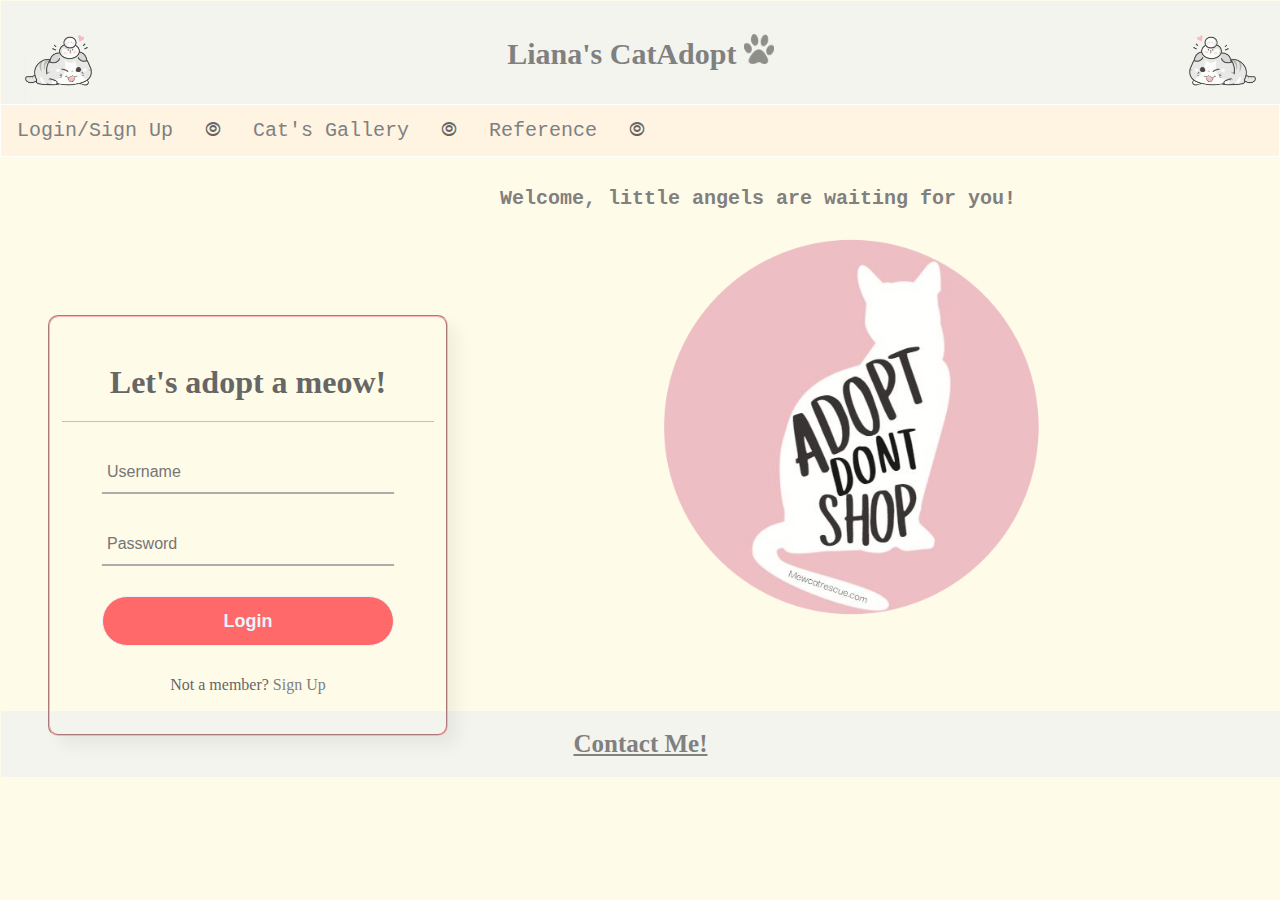
<file: Final_Project_Ver/index.html>
<!DOCTYPE html>
<html>
	<!--HEAD-->
	<head>
		<title> Index </title>
		<meta name="viewport" content="width=device-width, initial-scale=1.0" />
		<link rel="stylesheet" type="text/css" href=".\styles\Final_Project_Ver.css">
	</head>
	
	<!--BODY-->
	<body>
		<!--HEADER-->
		<header class="headerBox">
		    <p><img id = "catheader1" src=".\src\catheaderleft.png" alt="Error"/></p>
			<p><img id = "catheader2" src=".\src\catheaderright.png" alt="Error"/></p>
			
			<p>Liana's CatAdopt
				<img id = "catpaw" src=".\src\cat_paw.png" alt ="Error"/>
			</p>
		</header>
		
		<!--NAVIGATION-->
		<nav>
			<!--UNORDERED LIST-->
			<ul>
				<li><a href = "..\Final_Project_Ver\index.html" alt="Login/Sign Up">Login/Sign Up</a></li>
				<li><a href>⦾</a></li>
				<li><a href = "..\Final_Project_Ver\pages\gallery.html" alt="Cat's Gallery">Cat's Gallery</a></li>
				<li><a href>⦾</a></li>
				<li><a href = "..\Final_Project_Ver\pages\reference.html" alt="Reference">Reference</a></li>
				<li><a href>⦾</a></li>
			</ul>
		</nav>
		
		<!--ARTICLE-->
		<article>
			<h3>Welcome, little angels are waiting for you!</h3>
			
			<p><img id = "adoptsticker" src=".\src\adoptsticker.png.png" alt="Error"/></p>
		</article>
		
		<!--SECTION-->
		<section class = "center">
			<fieldset>
			<h1>Let's adopt a meow!</h1>
				<!--FORM-->
				<form method = "post" target="_self" action=".\pages\gallery.html">
					<p class = "txt_field">
						<input type = "text" placeholder="Username" required></p>
					<p class = "txt_field">
						<input type = "password" placeholder="Password" required></p>
						<input type = "submit" value="Login">
					<p class = "signup_link">Not a member? 
						<a href = ".\pages\registration.html" target="_self">Sign Up</a></p>
				</form>
			</fieldset>
		</section>
		
		<!--FOOTER-->
		<footer>
			<p><a href = "https://www.facebook.com/elsivrr/" target="_blank" alt="Error">Contact Me!<a/></p>
		</footer>
	</body>
</html>
</file>
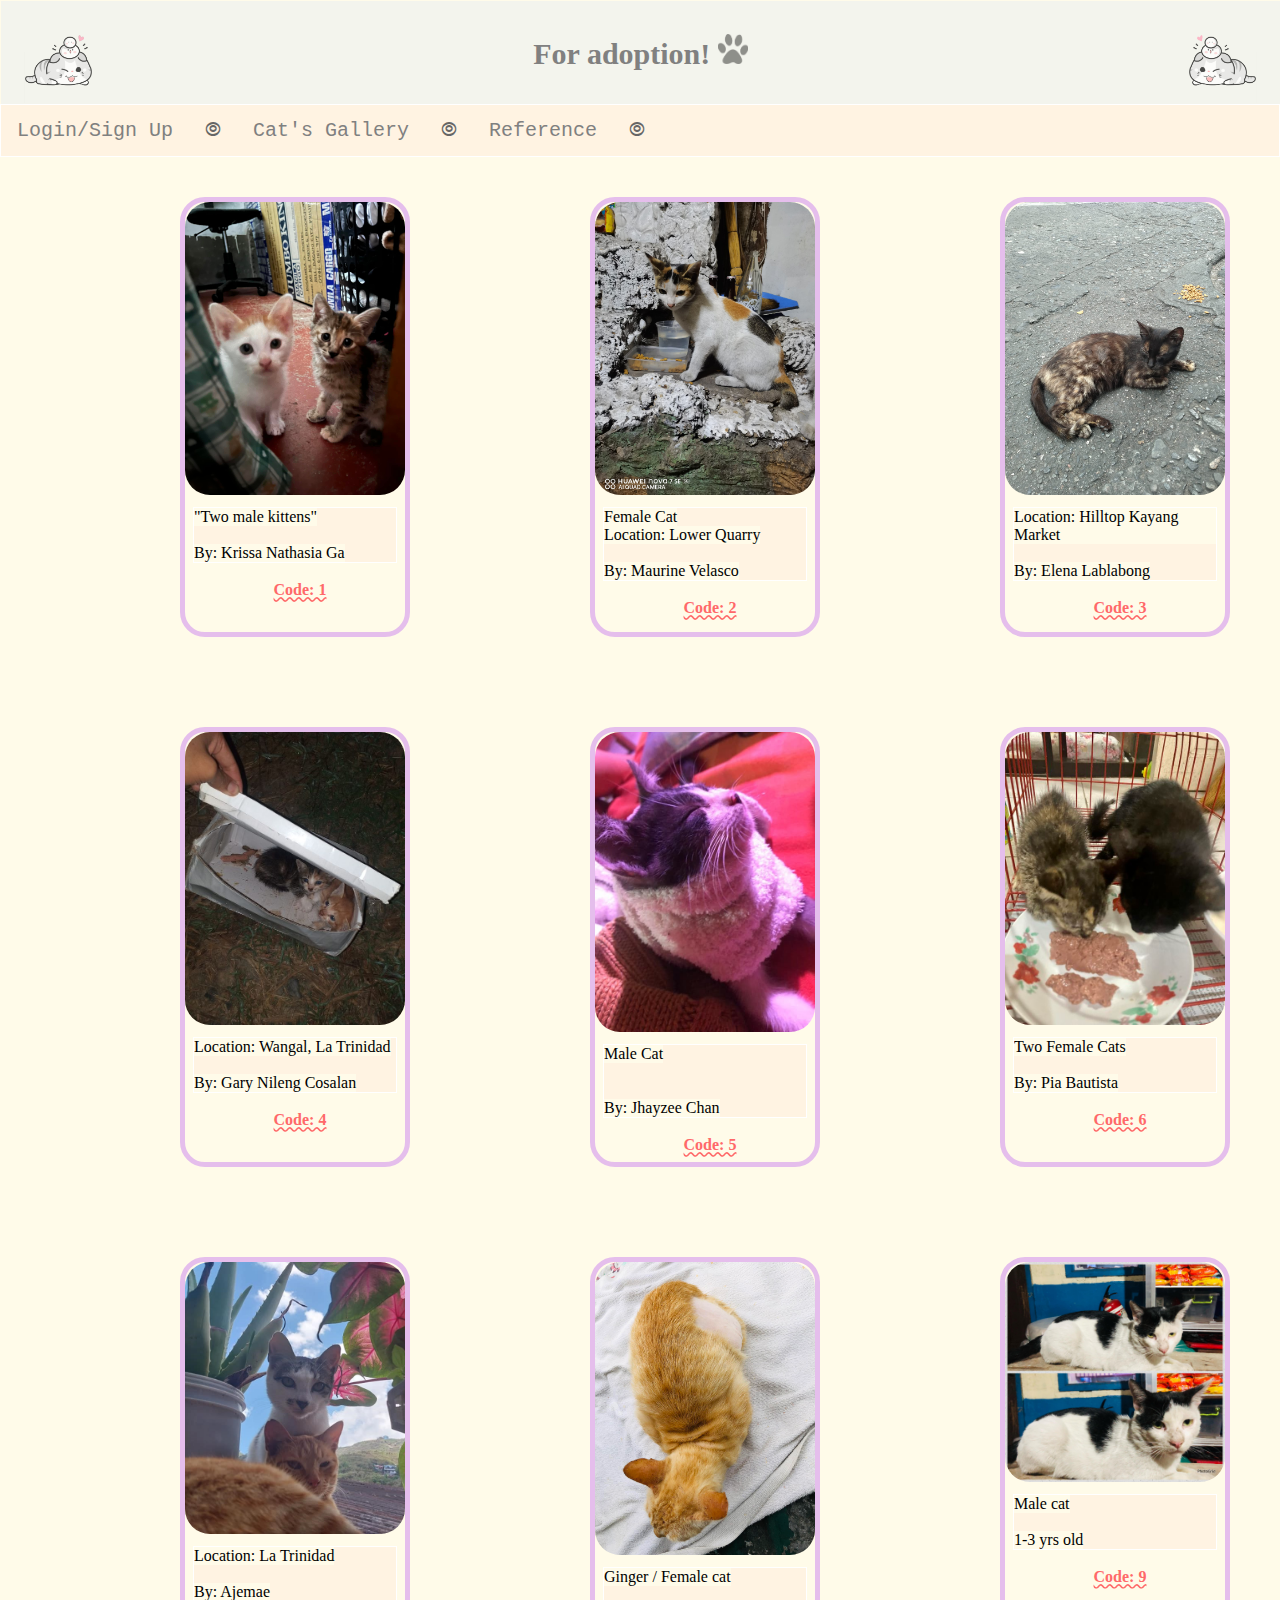
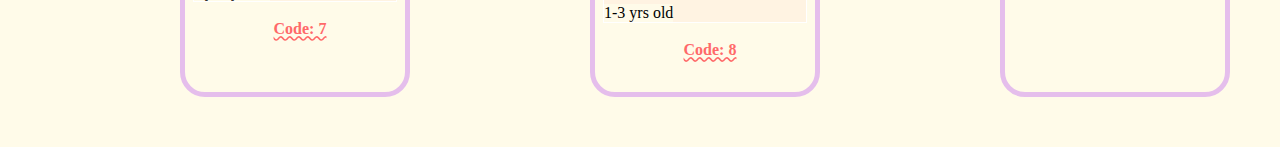
<file: Final_Project_Ver/pages/gallery.html>
<!DOCTYPE html>
<html> 
	<!--HEAD-->
	<head>
		<title> Gallery </title>
		<meta name="viewport" content="width=device-width, initial-scale=1.0" />
		<link rel = "stylesheet" type="text/css" href="..\styles\Final_Project_Ver.css">
	</head>
	
	<!--BODY-->
	<body>
		<!--HEADER-->
		<header class = "headerBox">
		    <p><img id = "catheader1" src= "..\src\catheaderleft.png" alt="Error"/></p>
			<p><img id = "catheader2" src="..\src\catheaderright.png" alt="Error"/></p>
			
			<p> For adoption!
				<img id = "catpaw" src="..\src\cat_paw.png" alt="Error"/>
			</p>
		</header>
		
		<!--NAVIGATION-->
		<nav>
			<!--UNORDERED LIST-->
			<ul>
			  <li><a href = "..\index.html" alt="Login/Sign Up">Login/Sign Up</a></li>
			  <li><a href>⦾</a></li>
			  <li><a href = "..\pages\gallery.html" alt="Cat's Gallery">Cat's Gallery</a></li>
			  <li><a href>⦾</a></li>
			  <li><a href = "..\pages\reference.html" alt="Reference">Reference</a></li>
			  <li><a href>⦾</a></li>
			</ul>
		</nav>
		
		<!--SECTION-->
		<section>
			<!--CAT 1-->
			<div class = "gallery">
					<a target = "_blank" href="..\src\1.jpg">
						<img src="..\src\1.jpg" alt="Cat"></a>
				<div class = "desc">
						<!--UNORDERED LIST-->
						<ul>
							<li>"Two male kittens"</li><br><br>
							<li>By: Krissa Nathasia Ga</li>
						</ul></div>
				<div class = "code">Code: 1</div>
			</div>
			
			<!--CAT 2-->
			<div class = "gallery">
					<a target = "_blank" href="..\src\2.jpg">
						<img src = "..\src\2.jpg" alt="Cat"></a>
				<div class = "desc">
					<!--UNORDERED LIST-->
					<ul>
						<li>Female Cat</li>
						<li>Location: Lower Quarry</li><br><br><br>
						<li>By: Maurine Velasco</li>
					</ul></div>
				<div class = "code">Code: 2</div>
			</div>
			
			<!--CAT 3-->
			<div class = "gallery">
					<a target = "_blank" href="..\src\3.jpg">
						<img src = "..\src\3.jpg" alt="Cat"></a>
				<div class = "desc">
					<!--UNORDERED LIST-->
					<ul>
						<li>Location: Hilltop Kayang Market</li><br><br><br>
						<li>By: Elena Lablabong</li>
					</ul></div>
				<div class="code">Code: 3</div>
			</div>
			
			<!--CAT 4-->
			<div class = "gallery">
					<a target = "_blank" href="..\src\4.jpg">
						<img src = "..\src\4.jpg" alt="Cat"></a>
				<div class = "desc">
					<!--UNORDERED LIST-->
					 <ul>
						<li>Location: Wangal, La Trinidad</li><br><br>
						<li>By: Gary Nileng Cosalan</li>
					</ul></div>
			   <div class="code">Code: 4</div>
			</div>
			
			<!--CAT 5-->
			<div class = "gallery">
					<a target = "_blank" href="..\src\5.jpg">
						<img src = "..\src\5.jpg" alt="Cat"></a>
				<div class="desc">
					<!--UNORDERED LIST-->
					<ul>
						<li>Male Cat</li><br><br><br>
						<li>By: Jhayzee Chan</li>
					</ul></div>
				<div class="code">Code: 5</div>
			</div>
			
			<!--CAT 6-->
			<div class = "gallery">
					<a target = "_blank" href="..\src\6.jpg">
						<img src = "..\src\6.jpg" alt="Cat"></a>
				<div class = "desc">
					<!--UN0RDERED LIST-->
					<ul>
						<li>Two Female Cats</li><br><br>
						<li>By: Pia Bautista</li><br>
					</ul></div>  
				<div class = "code">Code: 6</div>
			</div>
			
			<!--CAT 7-->
			<div class = "gallery">
					<a target = "_blank" href="..\src\7.jpg">
						<img src = "..\src\7.jpg" alt="Cat"></a>
				<div class = "desc">
					<!--UNORDERED LIST-->
					<ul>
						<li>Location: La Trinidad</li><br><br>
						<li>By: Ajemae</li>
					</ul></div>
				<div class="code">Code: 7</div>
			</div>
			
			<!--CAT 8-->
			<div class = "gallery">
					<a target = "_blank" href="..\src\8.jpg">
						<img src = "..\src\8.jpg" alt="Cat">
					</a>
				<div clasS = "desc">
					<!--UNORDERED LIST-->
					<ul>
						<li>Ginger / Female cat</li><br><br>
						<li>1-3 yrs old</li>
					</ul></div>
				<div class = "code">Code: 8</div>
			</div>
			
			<!--CAT 9-->
			<div class = "gallery">
					<a target = "_blank" href="..\src\9.jpg">
						<img src = "..\src\9.jpg" alt="Cat"></a>
				<div class = "desc">
					<!--UNORDERED LIST-->
					<ul>
						<li>Male cat</li><br><br>
						<li>1-3 yrs old</li>
					</ul></div>
				<div class = "code">Code: 9</div>
			</div>
		</section>
	</body>
</html>
</file>
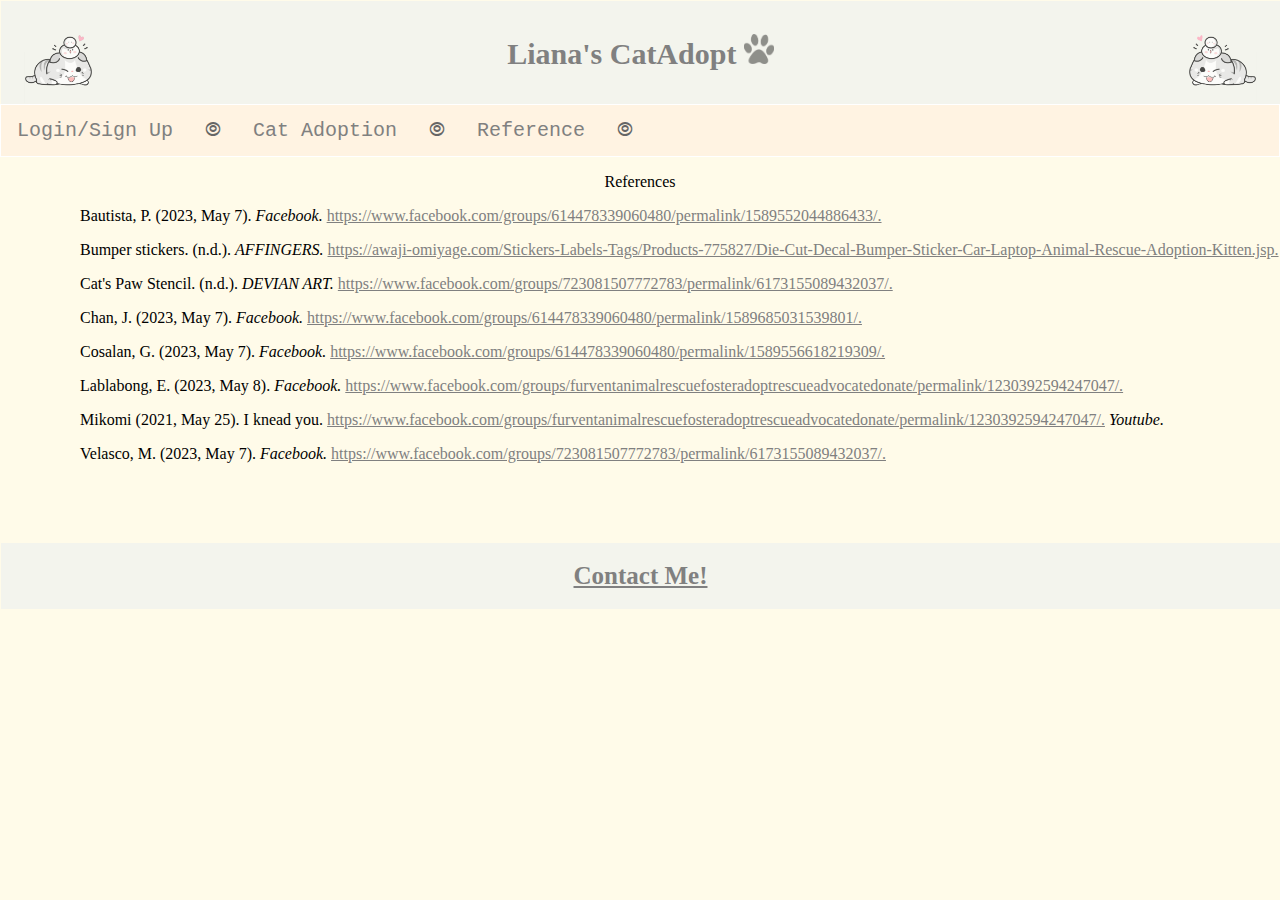
<file: Final_Project_Ver/pages/reference.html>
<!DOCTYPE html>
<html>
	<!--HEAD-->
	<head>
		<title> Reference </title>
		<meta name="viewport" content="width=device-width, initial-scale=1.0"/>
		<link rel = "stylesheet" type="text/css" href="..\styles\Final_Project_Ver.css">
	</head>
	
	<!--BODY-->
	<body>
		<!--HEADER-->
		<header class="headerBox">
		    <p><img id = "catheader1" src="..\src\catheaderleft.png" alt="Error"/></p>
			<p><img id = "catheader2" src="..\src\catheaderright.png" alt="Error"/></p>
			
			<p> Liana's CatAdopt
			<img id = "catpaw" src="..\src\cat_paw.png" alt="Error"/></p>
		</header>
		
		<!--NAVIGATION-->
		<nav>
			<!--UNORDERED LIST-->
			<ul>
			  <li><a href = "..\index.html">Login/Sign Up</a>
			  <li><a href>⦾</a></li>
			  <li><a href = "..\pages\gallery.html">Cat Adoption</a></li>
			  <li><a href>⦾</a></li>
			  <li><a href = "..\pages\reference.html">Reference</a></li>
			  <li><a href>⦾</a></li>
			</ul>
		</nav>
		
		<!--ARTICLE-->
		<article>
			<!--TITLE-->
			<div class = "ref">
				<div class = "refTitle">
					<p> References </p>
				</div>
				
				<!--REF 1-->
				<div class = "reflist">
					<p> Bautista, P. (2023, May 7). <i>Facebook.</i> 
						<a href = "https://www.facebook.com/groups/614478339060480/permalink/1589552044886433/" target="_blank">		 https://www.facebook.com/groups/614478339060480/permalink/1589552044886433/. </a></p>
				</div>
				
				<!--REF 2-->
				<div class = "reflist">
					<p> Bumper stickers. (n.d.). <i>AFFINGERS.</i> 
						<a href = "https://awaji-omiyage.com/Stickers-Labels-Tags/Products-775827/Die-Cut-Decal-Bumper-Sticker-Car-Laptop-Animal-Rescue-Adoption-Kitten.jsp" target="_blank">
						https://awaji-omiyage.com/Stickers-Labels-Tags/Products-775827/Die-Cut-Decal-Bumper-Sticker-Car-Laptop-Animal-Rescue-Adoption-Kitten.jsp.</a></p>
				</div>
				
				<!--REF 3-->
				<div class = "reflist">
					<p> Cat's Paw Stencil. (n.d.). <i>DEVIAN ART.</i>
						<a href = "https://www.facebook.com/groups/723081507772783/permalink/6173155089432037/" target="_blank"> https://www.facebook.com/groups/723081507772783/permalink/6173155089432037/.</a></p>
				</div>
				
				<!--REF 4-->
				<div class = "reflist">
					<p> Chan, J. (2023, May 7). <i>Facebook.</i>
						<a href = "https://www.facebook.com/groups/614478339060480/permalink/1589685031539801/" target="_blank"> https://www.facebook.com/groups/614478339060480/permalink/1589685031539801/.</a></p>
				</div>
				
				<!--REF 5-->
				<div class = "reflist">
					<p> Cosalan, G. (2023, May 7). <i>Facebook.</i>
						<a href = "https://www.facebook.com/groups/614478339060480/permalink/1589556618219309/" target="_blank"> https://www.facebook.com/groups/614478339060480/permalink/1589556618219309/.</a></p>
				</div>
				
				<!--REF 6-->
				<div class = "reflist">
					<p> Lablabong, E. (2023, May 8). <i>Facebook.</i>
						<a href = "https://www.facebook.com/groups/furventanimalrescuefosteradoptrescueadvocatedonate/permalink/1230392594247047/" target="_blank"> https://www.facebook.com/groups/furventanimalrescuefosteradoptrescueadvocatedonate/permalink/1230392594247047/.</a></p>
				</div>
				
				<!--REF 7-->
				<div class = "reflist">
					<p> Mikomi (2021, May 25). I knead you.
						<a href = "https://www.facebook.com/groups/furventanimalrescuefosteradoptrescueadvocatedonate/permalink/1230392594247047/" target= "_blank"> https://www.facebook.com/groups/furventanimalrescuefosteradoptrescueadvocatedonate/permalink/1230392594247047/.</a>
						<i>Youtube.</i></p>
				</div>
				
				<!--REF 8-->
				<div class = "reflist">
					<p> Velasco, M. (2023, May 7). <i>Facebook.</i>
						<a href = "https://www.facebook.com/groups/723081507772783/permalink/6173155089432037/" target="_blank"> https://www.facebook.com/groups/723081507772783/permalink/6173155089432037/.</a></p>
				</div>
		</article>
		
		<!--FOOTER-->
		<footer>
			<p><a href="https://www.facebook.com/elsivrr/" target="_blank">Contact Me!<a/></p>
		</footer>
	</body>
</html>
</file>
